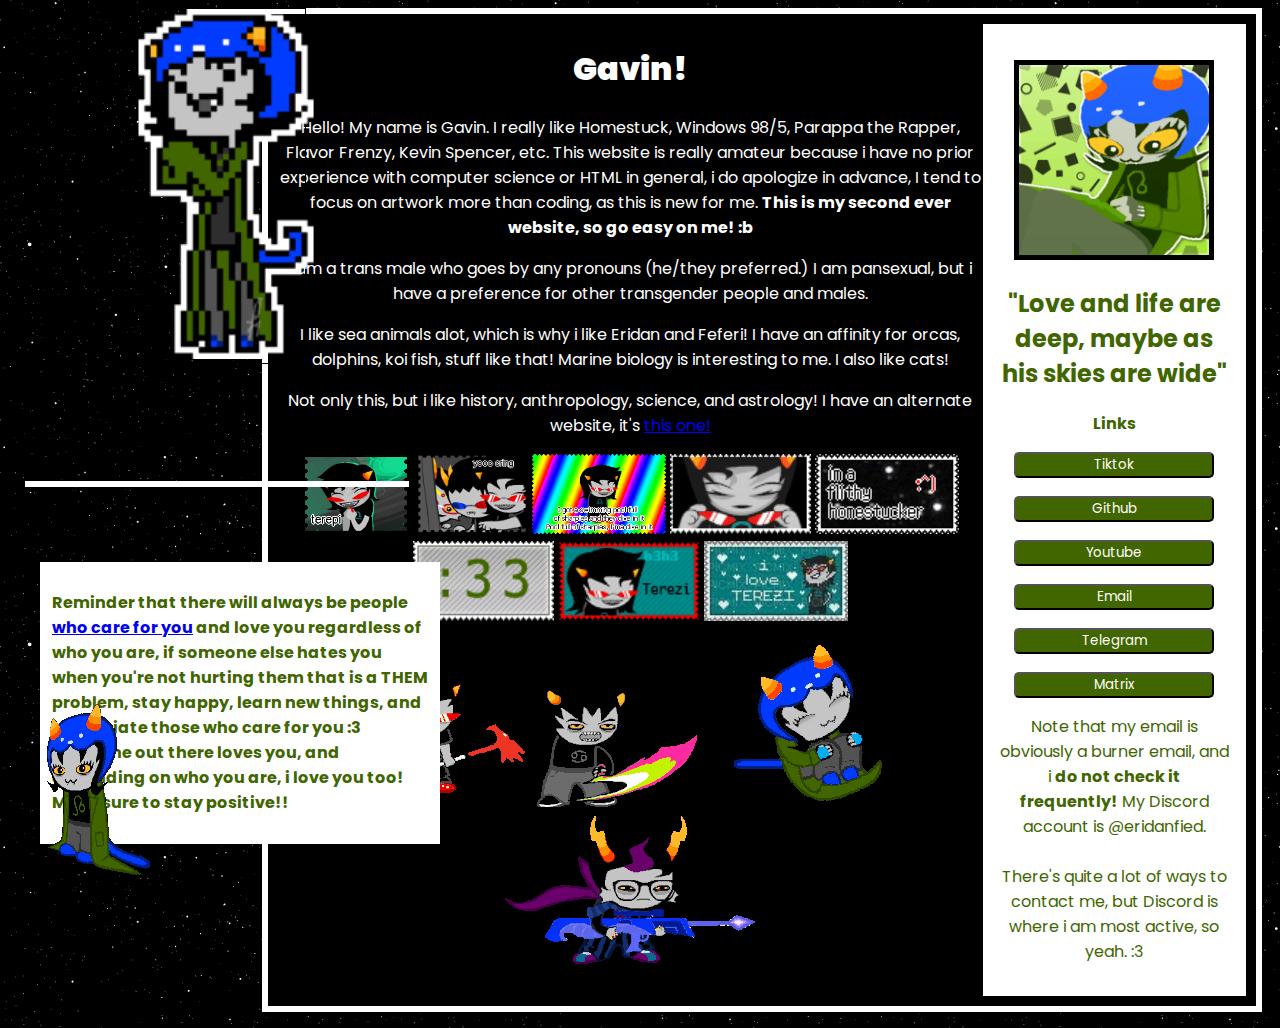
<file: Webpage/index.html>
<!DOCTYPE html>
</script>
<meta name="description" content="Gavin's Personal Website! For those who care. :3">
<link rel="preconnect" href="https://fonts.googleapis.com">
<link rel="preconnect" href="https://fonts.gstatic.com" crossorigin>
<link href="https://fonts.googleapis.com/css2?family=Poppins:ital,wght@0,100;0,200;0,300;0,400;0,500;0,600;0,700;0,800;0,900;1,100;1,200;1,300;1,400;1,500;1,600;1,700;1,800;1,900&display=swap"
<link rel="stylesheet">
  <link rel="stylesheet" href="fishy.css">
<link rel="icon"
  href="d4fey4d-5ab2b708-a4a0-4d51-84e6-b305f2307de1.png">
<head>
  <html>
    <body>
    <div id="main">
      <body background="StarfieldSimulation.gif"></body>
      <title>Gavin's Site!</title>

      </div>
      <div class="nepeta" style="max-width:256px;height: auto;width: 350px;height: auto;">
        <span>
        <img src="717add9d-2b80-4cd7-ba36-330747100b2f.png" style="width: 350px;height: auto;">
      </span>
      </div>
      <hr class="divider">
    </hr>
    <div class="divider-text">
      <p style="color: #416600;font-family: Poppins;">
      <b>Reminder that there will always be people <a href=https://www.who.int/docs/default-source/mental-health/depression/life-worth-living-03-handouts-depression.pdf?sfvrsn=a4fb25b5_2>who care for you</a> and love you regardless of who you are, if someone else hates you
      when you're not hurting them that is a THEM problem, stay happy, learn new things, and appreciate those who care for you :3 Someone out there loves you, and depending on who you are, i love you too!
      Make sure to stay positive!!</b>
      </p>
  
  </div>
      <div class="box1" style="place-content: center;align-content: center;">
        <div style="text-align: center;font-family: Poppins;width: auto;color: #FFFFFF;"
        <font face="poppins">
          <h1 style="color: #FFFFFF;text-align: center;font-family: Poppins;"><b>Gavin!</b></h1>
          <p style="color: #FFFFFF;text-align: center;">Hello! My name is Gavin.
            I really like
            Homestuck,
            Windows 98/5, Parappa the Rapper, Flavor Frenzy, Kevin Spencer, etc.
            This website is really amateur because i have no prior experience
            with computer science  
            or HTML in general, i do apologize in advance,
            I tend to focus on artwork more than coding, as this is new for me.
            <b>This is my second ever website, so go easy on me! :b</b></p></font>
          <p style="color: #FFFFFF;text-align: center;">I am a trans male who
            goes by any pronouns
            (he/they
            preferred.) I am pansexual, but i have a preference for other
            transgender people and males. </p>
          <p style="color: #FFFFFF;text-align: center;">I like sea animals alot,
            which is why i like
            Eridan
            and Feferi! I have an affinity for orcas, dolphins, koi fish, stuff
            like that!
            Marine biology is interesting to me. I also like cats!

            <p style="color: #FFFFFF;text-align: center;">
             Not only this, but i like history, anthropology, science, and astrology!
             I have an alternate website, it's 
             <a href="https://caligulasaquarium.xyz">this one!</a>

            

            </p>
          
            <p style="text-align: center;">
              <img src="terepi.png" style="text-align: center;height: 80px;width: auto;">
              <img src="terepi stamp 2.png" style="text-align: center; height: 80px;width: auto;">
              <img src="terepi stamp.png" style="text-align: center; height: 80px;width: auto;">
              <img src="terezi.gif" style="text-align: center; height: 80px;width: auto;">
              <img src="daj36io-a66faf79-65e0-4d6b-9086-9e32c7e6669f.gif" style="text-align: center; height: 80px;width: auto;">
              <img src="d4cqrvh-19f52884-93d1-4d68-a857-c62cfdf965de.gif" style="text-align: center; height: 80px;width: auto;">
              <img src="picmix.com_2732551.png" style="text-align: center; height: 80px;width: auto;">
              <img src="2697352_f84fb.jpg" style="text-align: center; height: 80px;width: auto;">

            </p>
            

          <p style="text-align: center;">
        
          <img src="terezi-homestuck (1).gif"style="width: auto;height: 150;">
          <img src="Karkat_Scythe_Slash(1).gif" style="width: auto;height: 150;">      
          <img src="homestuck-nepeta.gif" style="width: auto;height: 150;">   
          <img src="erifag2.gif" style="width: auto;height: 150;"> 
          </p>
          </p>
            </div>
            <div class="box2" style="place-content: center;align-content: center;text-align: center;text-align: center;">
              <div class="pfp">
            <h2 align="center">
              <img src="tumblr_27f3996dfa2687c74913d4c2ef3fca7b_77205053_1280 (1).png" class="nep">
             </h2>
             <h2 style="color: #416600;font-family: Poppins;">
              "Love and life are deep, maybe as his skies are wide"
             </h2>
             <p style="color: #416600;font-family: Poppins;text-align: center;">
             <b>Links</b></p>
             <button style="height: auto;width: 200px;border-radius: 5px;font-family: Poppins;background-color: #416600;color: #FFFFFF;"
             <button type="Tiktok" onclick="location.href='https://tiktok.com/@amporamaxxing'">Tiktok</button>
             <br></br>
             <button style="height: auto;width: 200px;border-radius: 5px;font-family: Poppins;background-color: #416600;color: #FFFFFF;"
             <button type="Github" onclick="location.href='https://github.com/ottersketch'">Github</button>
             <br></br>
             <button style="height: auto;width: 200px;border-radius: 5px;font-family: Poppins;background-color: #416600;color: #FFFFFF;"
             <button type="Youtube" onclick="location.href='https://youtube.com/@mulchgangforlife'">Youtube</button>
             <br><br>
             <button style="height: auto;width: 200px;border-radius: 5px;font-family: Poppins;background-color: #416600;color: #FFFFFF;"
             <button type="Email" onclick="location.href='mailto:gav@incel.email'">Email</button>
             <br></br>
             <button style="height: auto;width: 200px;border-radius: 5px;font-family: Poppins;background-color: #416600;color: #FFFFFF;"
             <button type="Telegram" onclick="location.href='https://t.me/tavkat'">Telegram</button>
             <br></br>
             <button style="height: auto;width: 200px;border-radius: 5px;font-family: Poppins;background-color: #416600;color: #FFFFFF;"
             <button type="Matrix" onclick="location.href='https://matrix.to/#/@beingweirdiscool:matrix.org'">Matrix</button>

             <p style="color: #416600;font-family: Poppins;">
              Note that my email is obviously a burner email, and i <b>do not check it frequently!</b> My Discord account is @eridanfied.
              <br></br>
              There's quite a lot of ways to contact me, but Discord is where i am most active, so yeah. :3
             </p>
             
          </div>
            </div>
            
         </div>
    </p>
    <p style="text-align: center;">
    <div class="spin">
      <span>
     <img src="nepeter.gif" class="nepeter">
    </span>
     </div>
    </p>
        </font>
        <style>
          
          
</html>
</body>
</head>
</file>
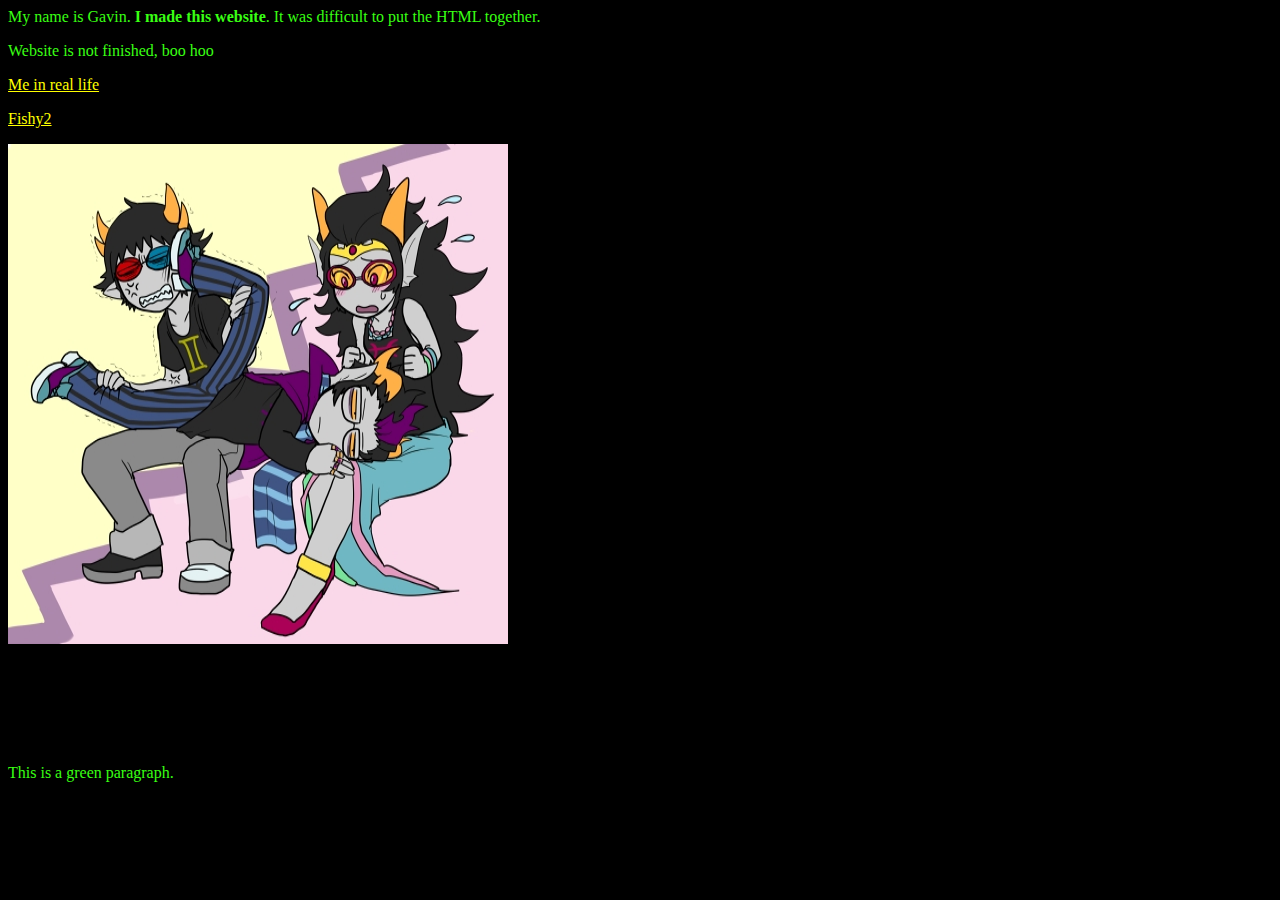
<file: Webpage/fishy.html>
<head>
<title>My First Webpage</title>
<body style="background-color:black;">
<p style ="color: #39FF14;">My name is Gavin. <b>I made this website</b>. It was difficult to put the HTML together.</p>
<p style ="color: #39FF14;">Website is not finished, boo hoo</P>
<a href="https://i.pinimg.com/736x/ed/e3/1b/ede31bdc3f9c5669a1ae97140cbb2da7.jpg" style ="color: #FFFF00;">Me in real life</a>
<p>
<a href="file:///C:/Users/Alien/Downloads/Webpage/fishy2.html" style ="color: #FFFF00;">Fishy2</a>
<p>
<img src="erisolfef.jpg" alt="Eridan, Sollux, and Feferi" height="500" width="500">
<p>A few cat sounds:
<ol>
<li> Nyah </li>
<li> Meow </li>
<li> Mrrp
</ol>

</body>
<p style="color: #39FF14;">This is a green paragraph.</p>
</file>
<file: Webpage/fishy.css>
.box2 {
    

    width: 1000px;
    height: auto;
    padding: 10px;
    background-color: rgb(255, 255, 255);
    justify-content: center;
    display: flex;
    border-color: white;
    border-width: 6px;
    border-style: solid;
    margin-left: auto;
    margin-right: auto;




}



.box1 {
    height: auto;
    width: 1000px;
    padding: 10px;
    background-color: rgb(0, 0, 0);
    justify-content: center;
    max-width: fit-content;
    display: flex;
    margin-right: 10px;
    margin-left: auto;
    border-color: white;
    border-width: 6px;
    border-style: solid;
    flex: 1;


}

* {
    cursor: url(nepeta.cur), auto !important;
}

* {
    box-sizing: border-box;
}

.pfp {
 border: 2px;
 border-color: black;

}

nep {
 border: solid;
border-color: black;
border: 5px;
}

.nep {
    width: 200px;
    border-top-width: 5px;
    border-bottom-width: 5px;
    border-left-width: 5px;
    border-right-width: 5px;
    border-top-style: solid;
    border-bottom-style: solid;
    border-left-style: solid;
    border-right-style: solid;
}

.nepeta {
    margin:auto;
    width:256px;
    height:auto;
    border:1px solid;
    position:absolute;bottom;left: 50px;
}

.divider {
border-color: white;
border-bottom-width: 3px;
border-top-width: 3px;
border-left-width: 3px;
border-right-width: 3px;
border-bottom-style: solid;
border-top-style: solid;
border-left-style: solid;
border-right-style: solid;
width: 20%;
background-color: white;
position:absolute;bottom: 45%;left: 70px;




}

.divider {
    border-color: white;
    border-bottom-width: 3px;
    border-top-width: 3px;
    border-left-width: 3px;
    border-right-width: 3px;
    border-bottom-style: solid;
    border-top-style: solid;
    border-left-style: solid;
    border-right-style: solid;
    width: 30%;
    background-color: white;
    position:absolute;bottom: 45%;left: 25px;

    
    
    
    }

    .divider-text {
        border-style: solid;
        border-color: white;
        border-bottom-width: auto;
        border-top-width: 2px;
        border-left-width: 2px;
        border-right-width: 2px;
        border-bottom-style: solid;
        border-top-style: solid;
        border-left-style: solid;
        border-right-style: solid;
        padding: 10px;
        position:absolute;left: 20px;bottom: 4%;
        margin-left: auto;
        margin-right: auto;
        width: 400px;
        background-color: white;
        margin: 20px;
        display: flex;
        border: auto;
        height: auto;
        justify-content: left;
        flex-direction: column;
        flex: 7;
        max-width: 400px;
        display: block;
        unicode-bidi: isolate;
        }

        .nepeter {
       bottom: 0px;
       display: flex;
       flex: 1;
       position:fixed;
       padding: 10px;
       unicode-bidi: isolate;
       margin: auto;
       height: auto;

       
    
        }
</file>
